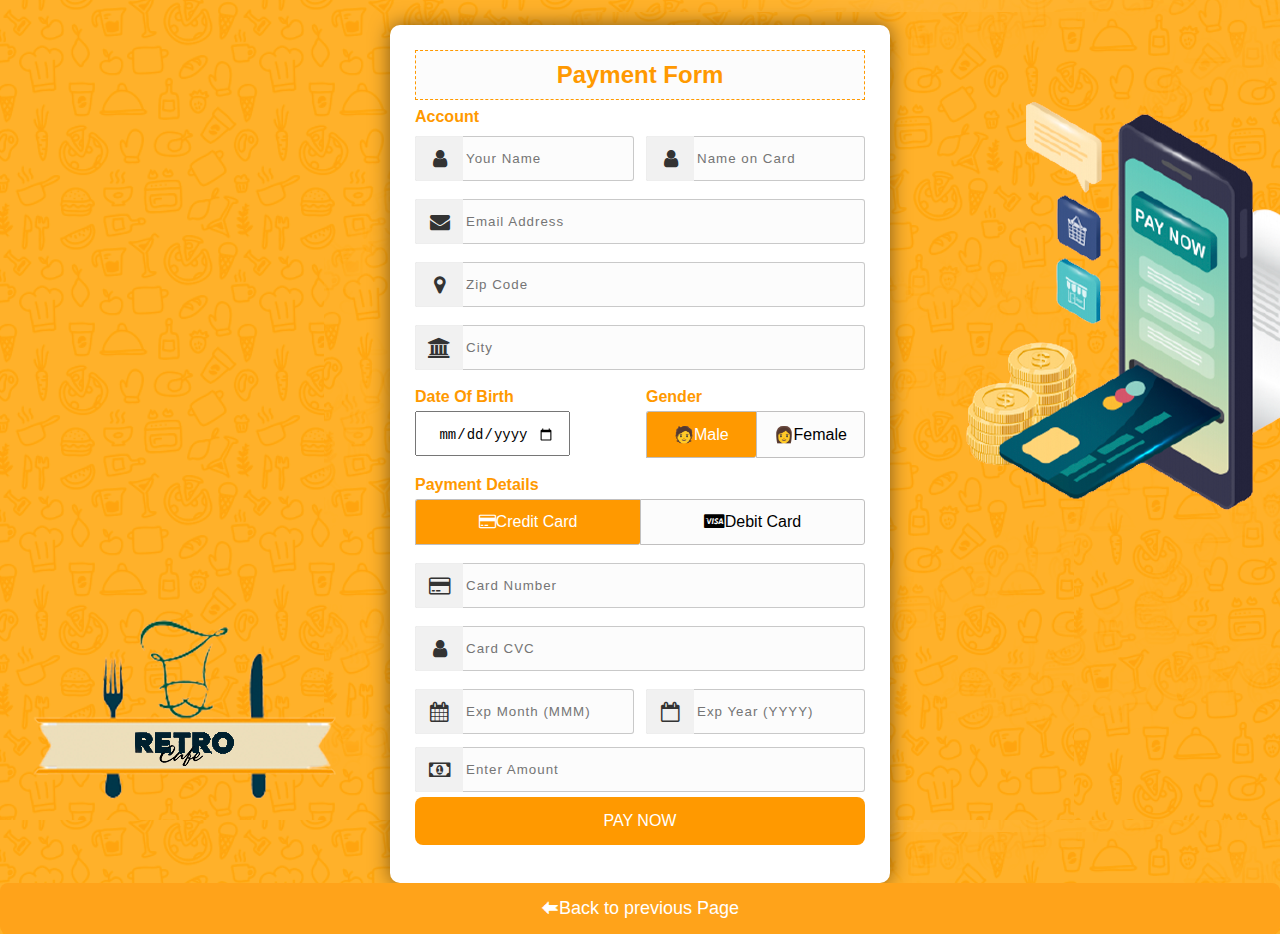
<file: web design (5)/payment/index.html>
<!DOCTYPE html>
<html lang="en">

<head>
    <meta charset="UTF-8">
    <meta http-equiv="X-UA-Compatible" content="IE=edge">
    <meta name="viewport" content="width=device-width, initial-scale=1.0">
    <title>💸Payment</title>
    <link rel="stylesheet" href="css/style.css">
    <link rel="stylesheet" href="http://maxcdn.bootstrapcdn.com/font-awesome/4.2.0/css/font-awesome.min.css">
</head>

<body>
    <div class="wrapper">
        <h2>Payment Form</h2>
        <form action="http://localhost/web%20design%20(5)/payment/php/payment.php" method="post">
            <!--Account Information Start-->
            <h4>Account</h4>
            <div class="input_group">
                <div class="input_box">
                    <input type="text" placeholder="Your Name"  class="name">
                    <i class="fa fa-user icon"></i>
                </div>
                <div class="input_box">
                    <input type="text" name="name" placeholder="Name on Card"  class="name">
                    <i class="fa fa-user icon"></i>
                </div>
            </div>
            <div class="input_group">
                <div class="input_box">
                    <input type="email" name="email" placeholder="Email Address"  class="name">
                    <i class="fa fa-envelope icon"></i>
                </div>
            </div>
            <div class="input_group">
                <div class="input_box">
                    <input type="text" name="zipcode" placeholder="Zip Code"  class="name">
                    <i class="fa fa-map-marker icon" aria-hidden="true"></i>
                </div>
            </div>
            <div class="input_group">
                <div class="input_box">
                    <input type="text" name="city" placeholder="City"  class="name">
                    <i class="fa fa-institution icon"></i>
                </div>
            </div>
            <!--Account Information End-->


            <!--DOB & Gender Start-->
            <div class="input_group">
                <div class="input_box">
                    <h4>Date Of Birth</h4>
                    <input type="date" name="dob" style="padding: 13px; padding-bottom: 10px; font-size: 14px; text-align: center;"> 
                    <!-- <input type="text" placeholder="DD"  class="dob">
                    <input type="text" placeholder="MM"  class="dob">
                    <input type="text" placeholder="YYYY" class="dob"> -->
                </div>
                <div class="input_box">
                    <h4>Gender</h4>
                    <input type="radio" name="gender" value="M" class="radio" id="b1" checked>
                    <label for="b1">🧑Male</label>
                    <input type="radio" name="gender" value="F" class="radio" id="b2">
                    <label for="b2">👩Female</label>
                </div>
            </div>
            <!--DOB & Gender End-->


            <!--Payment Details Start-->
            <div class="input_group">
                <div class="input_box">
                    <h4>Payment Details</h4>
                    <input type="radio" name="pay" value="C" class="radio" id="bc1" checked>
                    <label for="bc1"><span>
                            <i class="fa fa-credit-card"></i>Credit Card</span></label>
                    <input type="radio" name="pay" value="D" class="radio" id="bc2">
                    <label for="bc2"><span>
                            <i class="fa fa-cc-visa"></i>Debit Card</span></label>
                </div>
            </div>
            <div class="input_group">
                <div class="input_box">
                    <input type="tel" name="cardno" class="name" placeholder="Card Number" >
                    <i class="fa fa-credit-card icon"></i>
                </div>
            </div>
            <div class="input_group">
                <div class="input_box">
                    <input type="tel" name="cardcvv" class="name" placeholder="Card CVC" >
                    <i class="fa fa-user icon"></i>
                </div>
            </div>
            <div class="input_group">
                <div class="input_box">
                    <div class="input_box">
                        <input type="text" name="expmon" placeholder="Exp Month (MMM)"  class="name">
                        <i class="fa fa-calendar icon" aria-hidden="true"></i>
                    </div>
                </div>
                <div class="input_box">
                    <input type="text" name="expyr" placeholder="Exp Year (YYYY)"  class="name">
                    <i class="fa fa-calendar-o icon" aria-hidden="true"></i>
                </div>
            </div>
            <div class="input_box">
                <input type="number" name="amount"  placeholder="Enter Amount"  class="name">
                <i class="fa fa-money icon" aria-hidden="true"></i>
            </div>
            <!--Payment Details End-->

            <div class="input_group">
                <div class="input_box">
                    <button type="submit">PAY NOW</button>
                </div>
            </div>
         
      
     </div>
            

        </form>
    </div>
     <section class="footer">
   <div class="container">
     
       
    <div class="col-md-4 text-center wow bounceInUp" data-wow-duration="2s"data-wow-delay="0.2s">
            
            
            <a href="http://localhost/web%20design%20(2)/order/index.html"><button>🢘Back to previous Page</button></a>

          </div>
      
     </div>
   </div>
 </section> 

 <audio autoplay loop>
      <source src="music/music.mpeg" type="audio/mpeg" />
    </audio>

</body>

</html>
</file>
<file: web design (5)/payment/css/style.css>
* {
    margin: 0;
    padding: 0;
    box-sizing: border-box;
}

body {

   background-image: url(../img/pic290.png);
    
    font-family: Arial, Helvetica, sans-serif;
}

.wrapper {
    background-color: #fff;
    width: 500px;
    padding: 25px;
    margin: 25px auto 0;
    box-shadow: 0px 0px 20px rgba(0, 0, 0, 0.5);
    border-radius: 10px;
}

.wrapper h2 {
    background-color: #fcfcfc;
    color: #ff9900;
    font-size: 24px;
    padding: 10px;
    margin-bottom: 8px;
    text-align: center;
    border: 1px dashed #ff9900;
}

.wrapper h4 {
    padding-bottom: 5px;
    color: #ff9900;
}

.input_group {
    margin-bottom: 8px;
    width: 100%;
    position: relative;
    display: flex;
    flex-direction: row;
    padding: 5px 0;
}

.input_box {
    width: 100%;
    margin-right: 12px;
    position: relative;
}
/*
.input_box.cardcvv{
    width: 100%;
    margin-right: 12px;
    position: relative;
}*/

.input_box:last-child {
    margin-right: 0;
}

.input_box .name {
    padding: 14px 10px 14px 50px;
    width: 100%;
    background-color: #fcfcfc;
    border: 1px solid #0003;
    outline: none;
    letter-spacing: 1px;
    transition: 0.3s;
    border-radius: 3px;
    color: #333;
}

.input_box .name:focus, .dob:focus {
    -webkit-box-shadow: 0 0 2px 1px #ff9900;
    -moz-box-shadow: 0 0 2px 1px #ff9900;
    box-shadow: 0 0 2px 1px #ff9900;
    border: 1px solid #ff9900;
}

.input_box .icon {
    width: 48px;
    display: flex;
    justify-content: center;
    align-items: center;
    position: absolute;
    top: 0px;
    left: 0px;
    bottom: 0px;
    color: #333;
    background-color: #f1f1f1;
    border-radius: 2px 0 0 2px;
    transition: 0.3s;
    font-size: 20px;
    pointer-events: none;
    border: 1px solid #00000003;
    border-right: none;
}

.name:focus+.icon {
    background-color: #ff9900;
    color: #fff;
    border-right: 1px solid #ff9900;
    border: none;
    transition: 1s;
}

.dob {
    width: 30%;
    padding: 14px;
    text-align: center;
    background-color: #fcfcfc;
    transition: 0.3s;
    outline: none;
    border: 1px solid #c0bfbf;
    border-radius: 3px;
}

.radio {
    display: none;
}

.input_box label {
    width: 50%;
    padding: 13px;
    background-color: #fcfcfc;
    display: inline-block;
    float: left;
    text-align: center;
    border: 1px solid #c0bfbf;
}

.input_box label:first-of-type {
    border-top-left-radius: 3px;
    border-bottom-right-radius: 3px;
    border-right: none;
}

.input_box label:last-of-type {
    border-top-right-radius: 3px;
    border-bottom-right-radius: 3px;
}

.radio:checked+label {
    background-color: #ff9900;
    color: #fff;
    transition: 0.5s;
}

.input_box button {
    width: 100%;
    background-color: #ff9900;
    border: none;
    color: #fff;
    padding: 15px;
    border-right: 4px;
    font-size: 16px;
    transition: all 0.3s ease;
    border-radius: 8px;
}

.input_box button:hover {
    cursor: pointer;
    background-color: #05b1a3;
}
      
      .col-md-4 button {
    width: 100%;
    background-color: #ffa31a;
    border: none;
    color: #fff;
    padding: 15px;
    border-right: 4px;
    font-size: 18px;
    transition: all 0.3s ease;
    border-radius: 8px;
    
}  
.col-md-4 button:hover {
    cursor: pointer;
    background-color: #e68a00;
}
</file>
